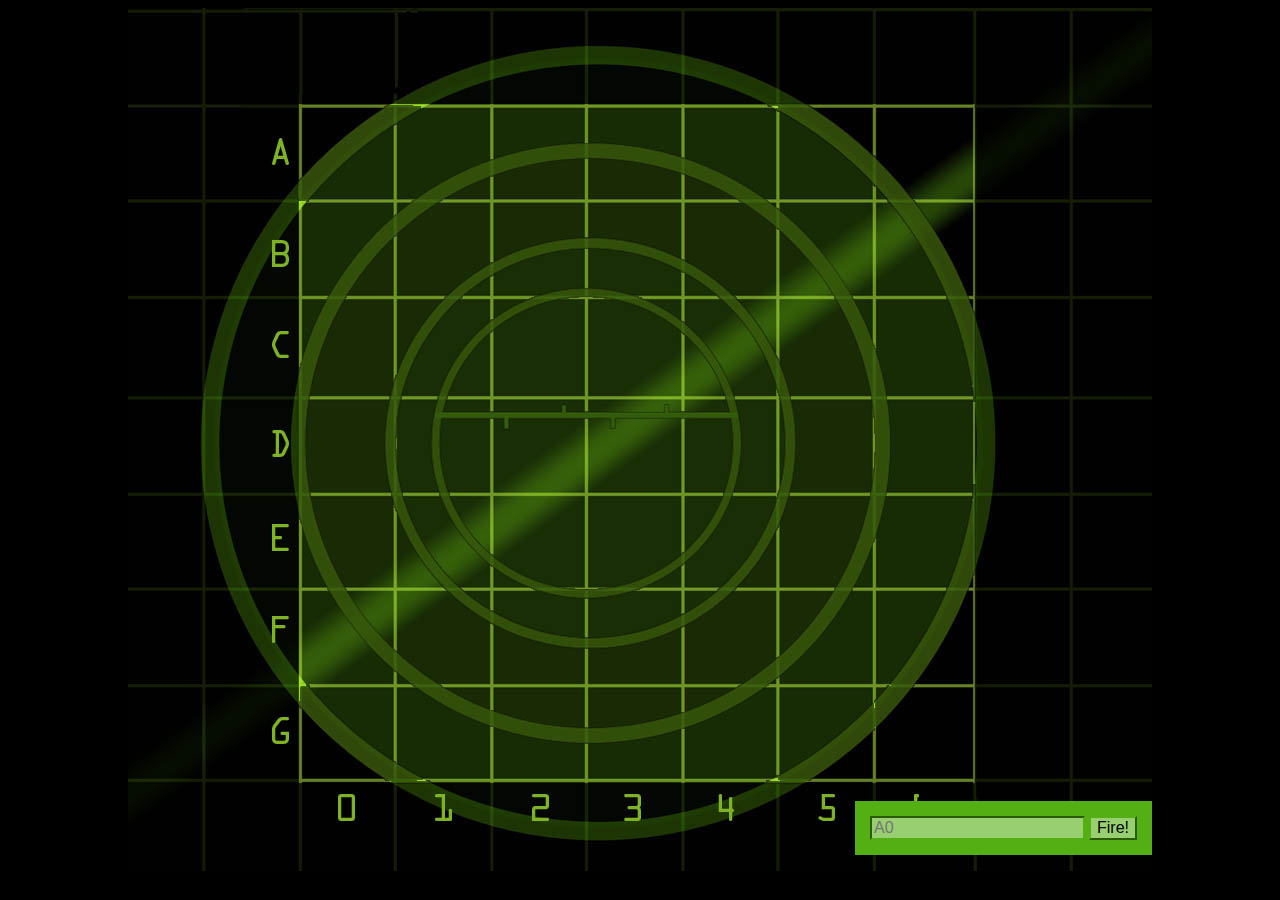
<file: chapter8/index.html>
<html lang="en">
  <head>
    <meta charset="UTF-8" />
    <link rel="stylesheet" href="styles.css" />
    <script defer src="script.js"></script>
    <title>Battleship</title>
  </head>
  <body>
    <div id="board">
      <div id="messageArea"></div>
      <table>
        <tr>
          <td id="00"></td>
          <td id="01"></td>
          <td id="02"></td>
          <td id="03"></td>
          <td id="04"></td>
          <td id="05"></td>
          <td id="06"></td>
        </tr>
        <tr>
          <td id="10"></td>
          <td id="11"></td>
          <td id="12"></td>
          <td id="13"></td>
          <td id="14"></td>
          <td id="15"></td>
          <td id="16"></td>
        </tr>
        <tr>
          <td id="20"></td>
          <td id="21"></td>
          <td id="22"></td>
          <td id="23"></td>
          <td id="24"></td>
          <td id="25"></td>
          <td id="26"></td>
        </tr>
        <tr>
          <td id="30"></td>
          <td id="31"></td>
          <td id="32"></td>
          <td id="33"></td>
          <td id="34"></td>
          <td id="35"></td>
          <td id="36"></td>
        </tr>
        <tr>
          <td id="40"></td>
          <td id="41"></td>
          <td id="42"></td>
          <td id="43"></td>
          <td id="44"></td>
          <td id="45"></td>
          <td id="46"></td>
        </tr>
        <tr>
          <td id="50"></td>
          <td id="51"></td>
          <td id="52"></td>
          <td id="53"></td>
          <td id="54"></td>
          <td id="55"></td>
          <td id="56"></td>
        </tr>
        <tr>
          <td id="60"></td>
          <td id="61"></td>
          <td id="62"></td>
          <td id="63"></td>
          <td id="64"></td>
          <td id="65"></td>
          <td id="66"></td>
        </tr>
      </table>
      <form action="">
        <input type="text" id="guessInput" placeholder="A0" />
        <input type="button" id="fireButton" value="Fire!" />
      </form>
    </div>
  </body>
</html>
</file>
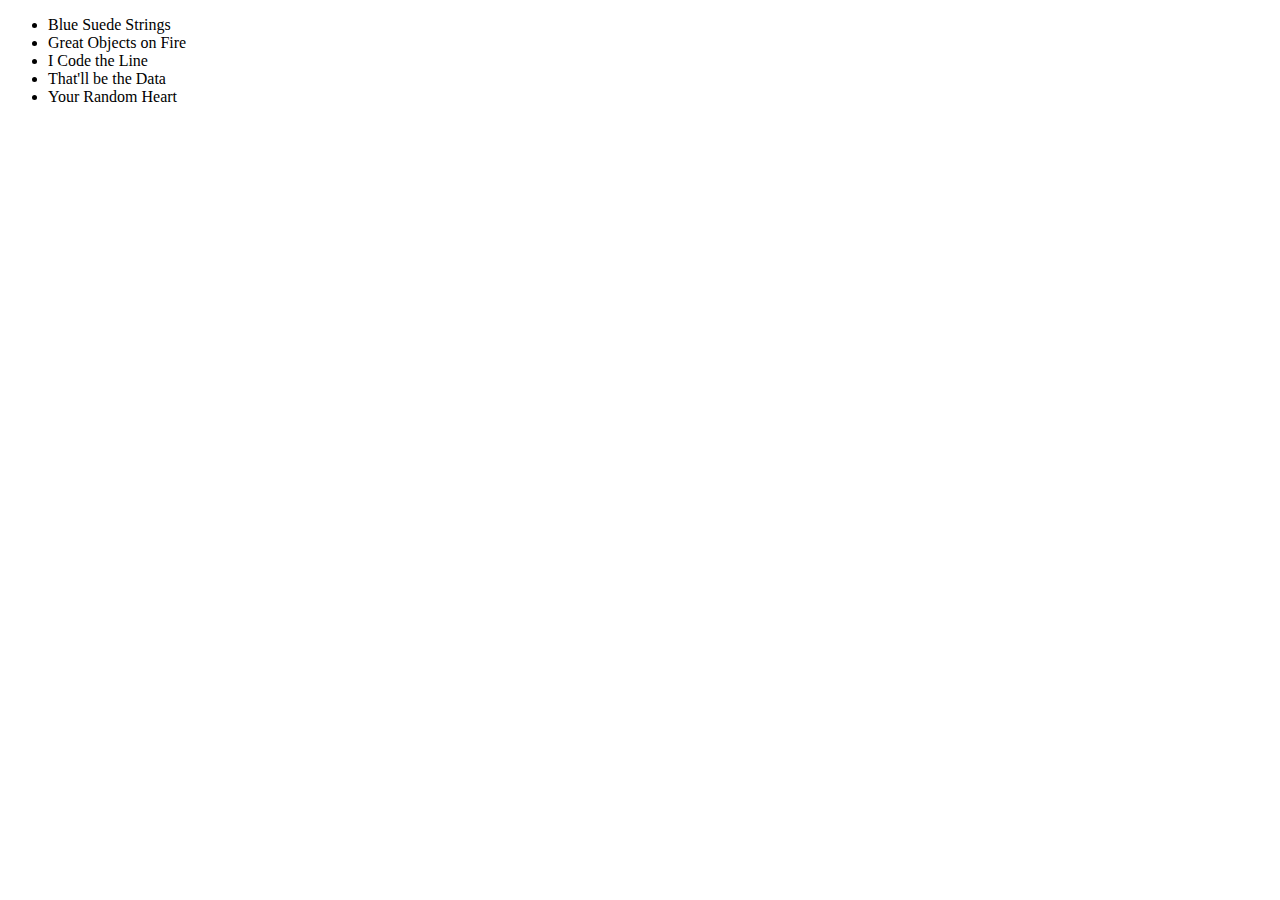
<file: appendix/dom.html>
<!doctype html>
<html>
<head>
  <meta charset="utf-8">
  <title> Doing more with the DOM </title>
  <script>
window.onload = function() {

	//
	//  matches the first li element with the class "song"
	//
	var li = document.querySelector("#playlist .song");

	console.log("Matched the song " + li.innerHTML);


	// 
	// create a new element and add it to the page
	//
	var newItem = document.createElement("li");
	newItem.innerText = "Your Random Heart";
	var ul = document.getElementById("playlist");
	ul.appendChild(newItem);
}
  </script>
</head>
<body>
<ul id="playlist">
<li class="song">Blue Suede Strings</li>
<li class="song">Great Objects on Fire</li>
<li class="song">I Code the Line</li>
<li class="song">That'll be the Data</li>
</ul>
</body>
</html>
</file>
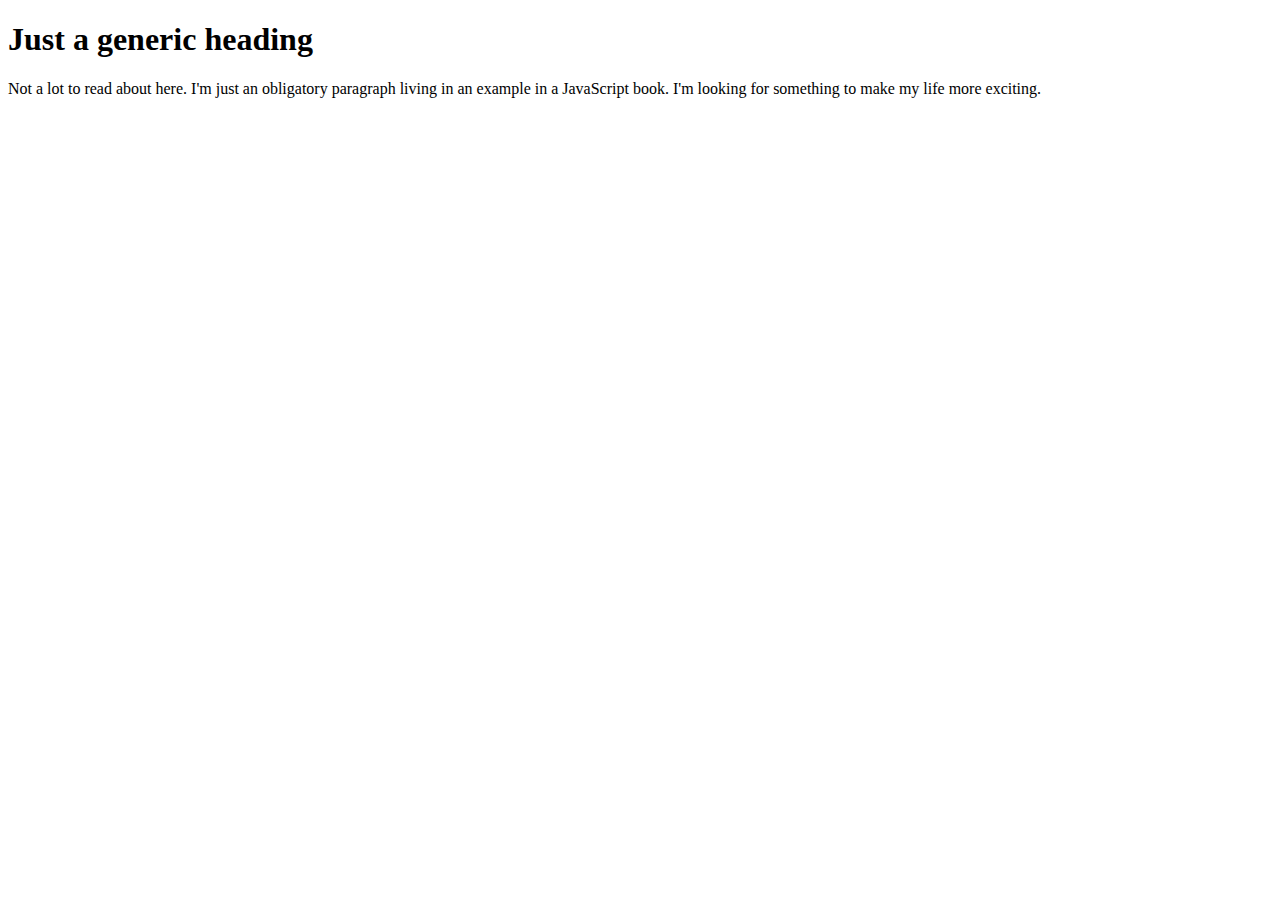
<file: chapter1/behavior.html>
<!doctype html>
<html lang="en">
<head>
<meta charset="utf-8">
<title>Just a Generic Page</title>
<script>
setTimeout(wakeUpUser, 5000);
function wakeUpUser() {
	alert("Are you going to stare at this boring page forever?");
}
</script>
</head>
<body>
<h1>Just a generic heading</h1>
<p>Not a lot to read about here. I'm just an obligatory paragraph living in
an example in a JavaScript book. I'm looking for something to make my life more
exciting.</p>
</body>
</html>
</file>
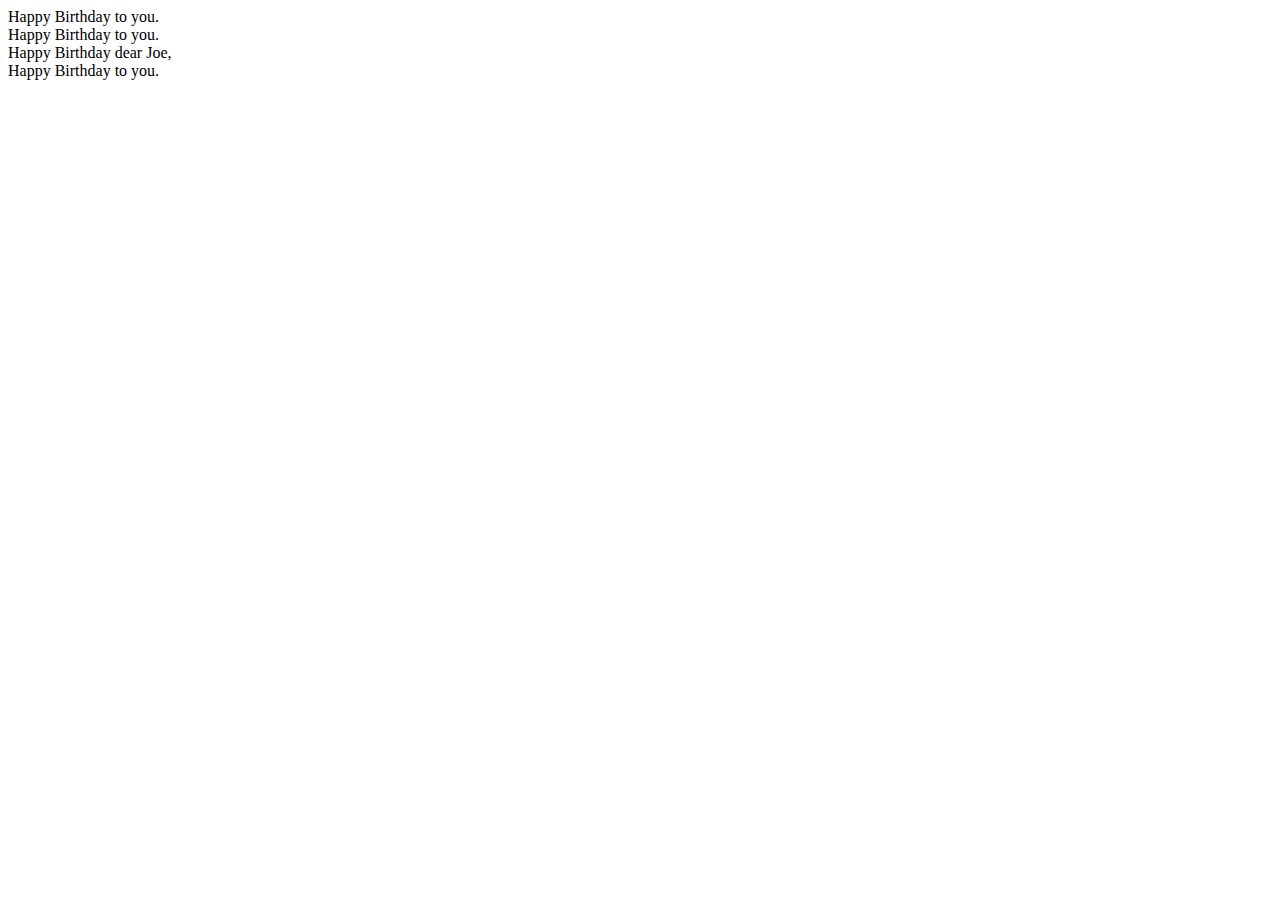
<file: chapter1/birthday.html>
<!doctype html>
<html lang="en">
  <head>
    <meta charset="utf-8">
    <title>Happy Birthday</title>
  </head>
  <body>
  <script>
	var name = "Joe";
	var i = 0;
	while (i < 2) {
		document.write("Happy Birthday to you.<br>");
		i = i + 1;
	}
	document.write("Happy Birthday dear " + name + ",<br>");
	document.write("Happy Birthday to you.<br>");
  </script>
</body>
</html>
</file>
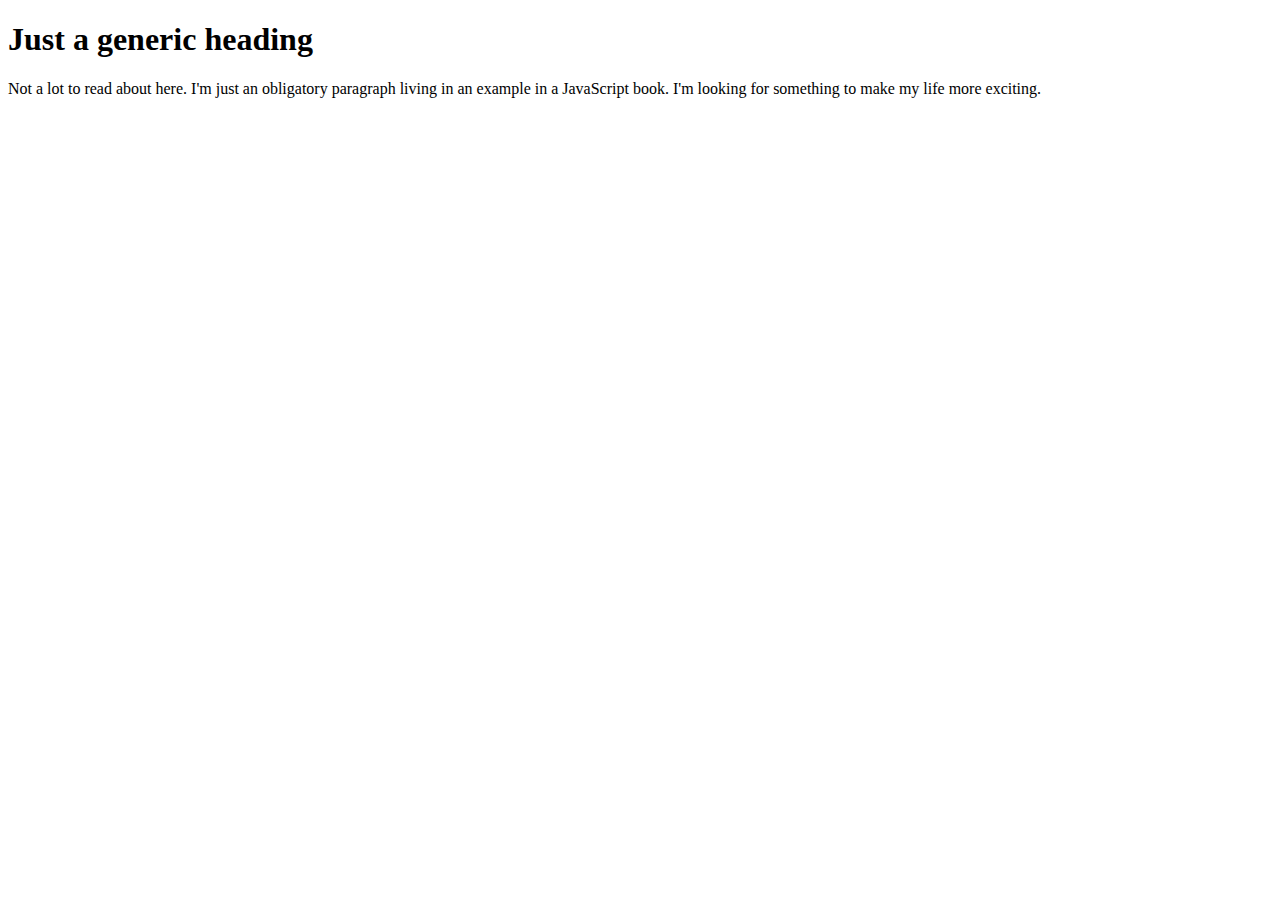
<file: chapter1/generic.html>
<!doctype html>
<html lang="en">
<head>
<meta charset="utf-8">
<title>Just a Generic Page</title>
<script>
setTimeout(wakeUpUser, 5000);
function wakeUpUser() {
	alert("Are you going to stare at this boring page forever?");
}
</script>
</head>
<body>
<h1>Just a generic heading</h1>
<p>Not a lot to read about here. I'm just an obligatory paragraph living
in an example in a JavaScript book. I'm looking for something to make my
life more exciting.</p>
</body>
</html>
</file>
<file: chapter8/styles.css>
body {
  background-color: black;
}

div#board {
  position: relative;
  width: 1024px;
  height: 863px;
  margin: auto;
  background: url("board.jpg") no-repeat;
}

div#messageArea {
  position: absolute;
  top: 0px;
  left: 0px;
  color: rgb(83, 175, 19);
}

table {
  position: absolute;
  left: 173px;
  top: 98px;
  border-spacing: 0px;
}

td {
  width: 94px;
  height: 94px;
}

form {
  position: absolute;
  bottom: 0px;
  right: 0px;
  padding: 15px;
  background-color: rgb(83, 175, 19);
}

form input {
  background-color: rgb(152, 207, 113);
  border-color: rgb(83, 175, 19);
  font-size: 1em;
}

.hit {
  background: url("ship.png") no-repeat center center;
}

.miss {
  background: url("miss.png") no-repeat center center;
}
</file>
